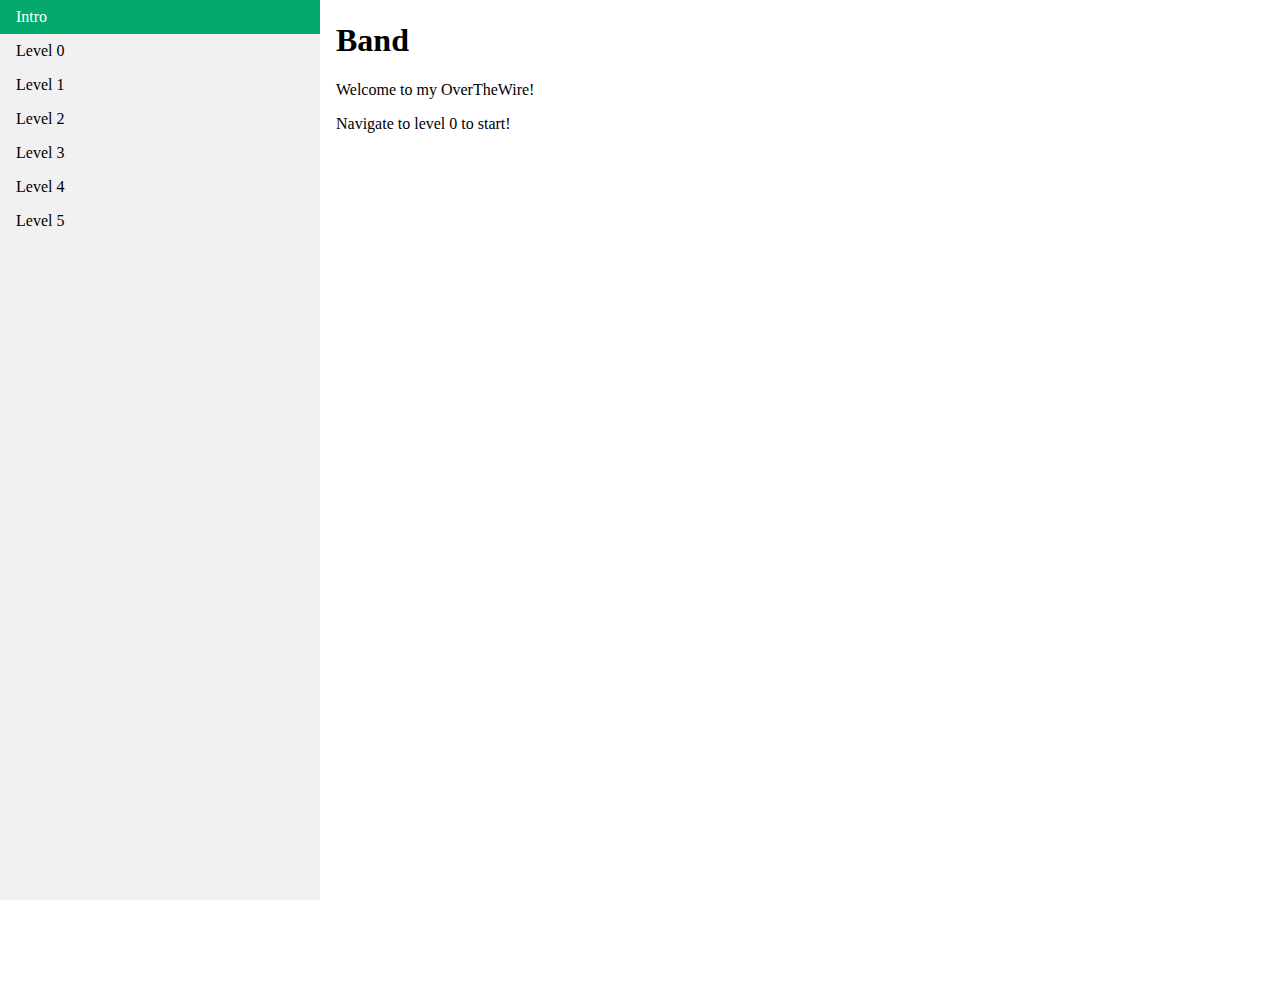
<file: OverTheWire/index.html>
<!DOCTYPE html>
<html>
    <head>
        <title>Band!</title>
        <link rel="stylesheet" type="text/css" href="style.css" />
    </head>
    <body>
        <ul>
            <li><a class="active" href="index.html">Intro</a></li>
            <li><a href="level0.html">Level 0</a></li>
            <li><a href="level1.html">Level 1</a></li>
            <li><a href="level2.html">Level 2</a></li>
            <li><a href="level3.html">Level 3</a></li>
            <li><a href="level4.html">Level 4</a></li>
            <li><a href="level5.html">Level 5</a></li>
        </ul>
        <div id="everything_else">
            <h1>Band</h1>
            <p>Welcome to my OverTheWire!</p>
            <p>Navigate to level 0 to start!</p>
        </div>
    </body>
</html>
</file>
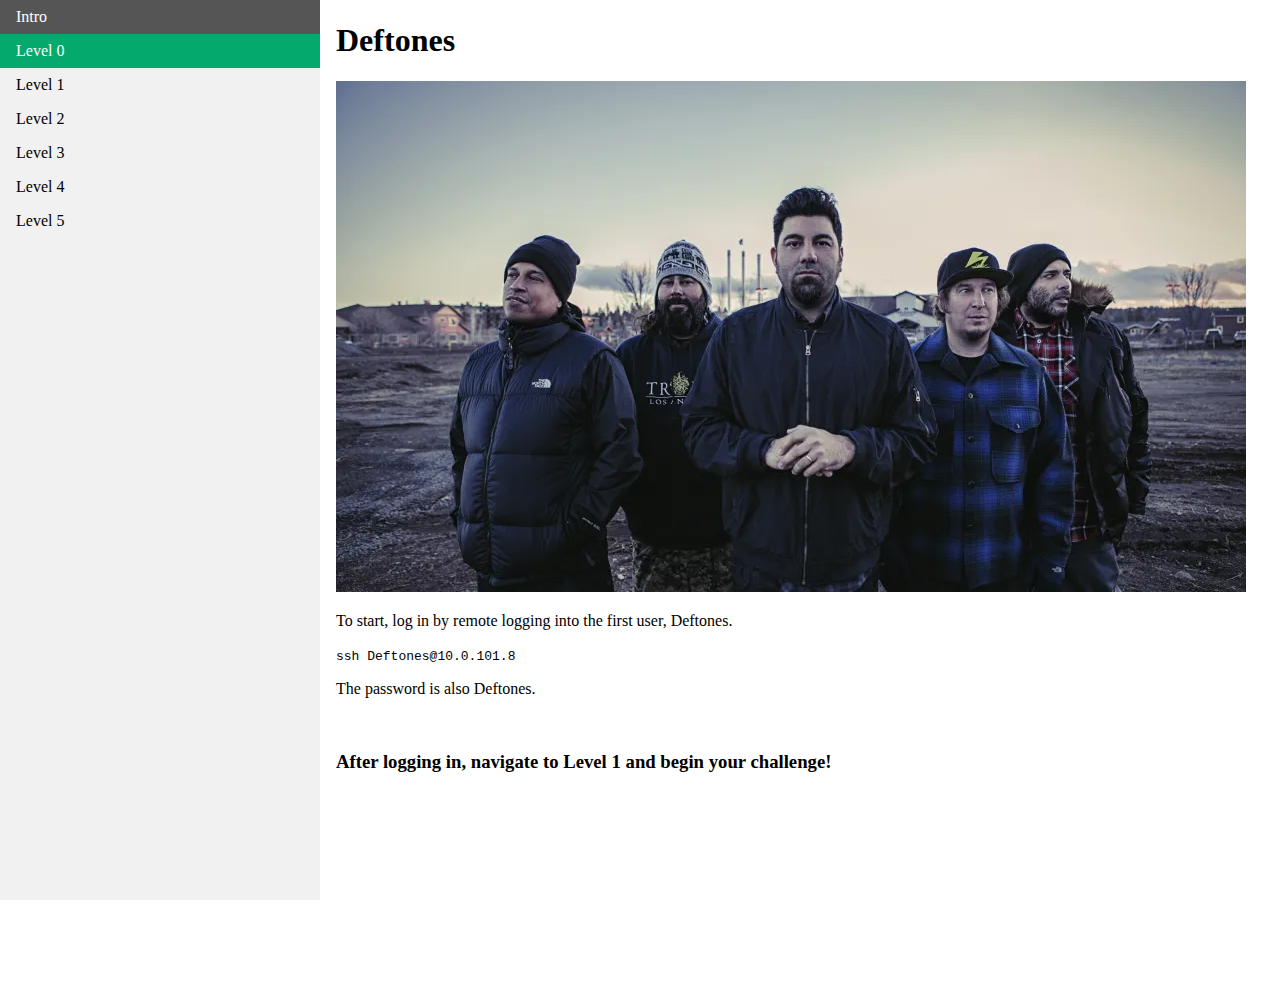
<file: OverTheWire/level0.html>
<!DOCTYPE html>
<html>
    <head>
        <title>Level 0</title>
        <link rel="stylesheet" type="text/css" href="style.css" />
    </head>
    <body>
        <ul>
            <li><a href="index.html">Intro</a></li>
            <li><a class="active" href="level0.html">Level 0</a></li>
            <li><a href="level1.html">Level 1</a></li>
            <li><a href="level2.html">Level 2</a></li>
            <li><a href="level3.html">Level 3</a></li>
            <li><a href="level4.html">Level 4</a></li>
            <li><a href="level5.html">Level 5</a></li>
        </ul>
        <div id="everything_else">
            <h1>Deftones</h1>
            <img src="rs-234646-photo-credit-frank-maddocks-extralarge_1457569542368.webp" />
            <p>To start, log in by remote logging into the first user, Deftones.</p>
            <p><code>ssh Deftones@10.0.101.8</code></p>
            <p>The password is also Deftones.</p>
            <br />
            <h3>After logging in, navigate to Level 1 and begin your challenge!</h3></p3>
            <audio class="audio" controls autoplay>
                <source src="" type="mp3" /> <!-- Insert an audio file -->
            </audio>
        </div>
    </body>
</html>
</file>
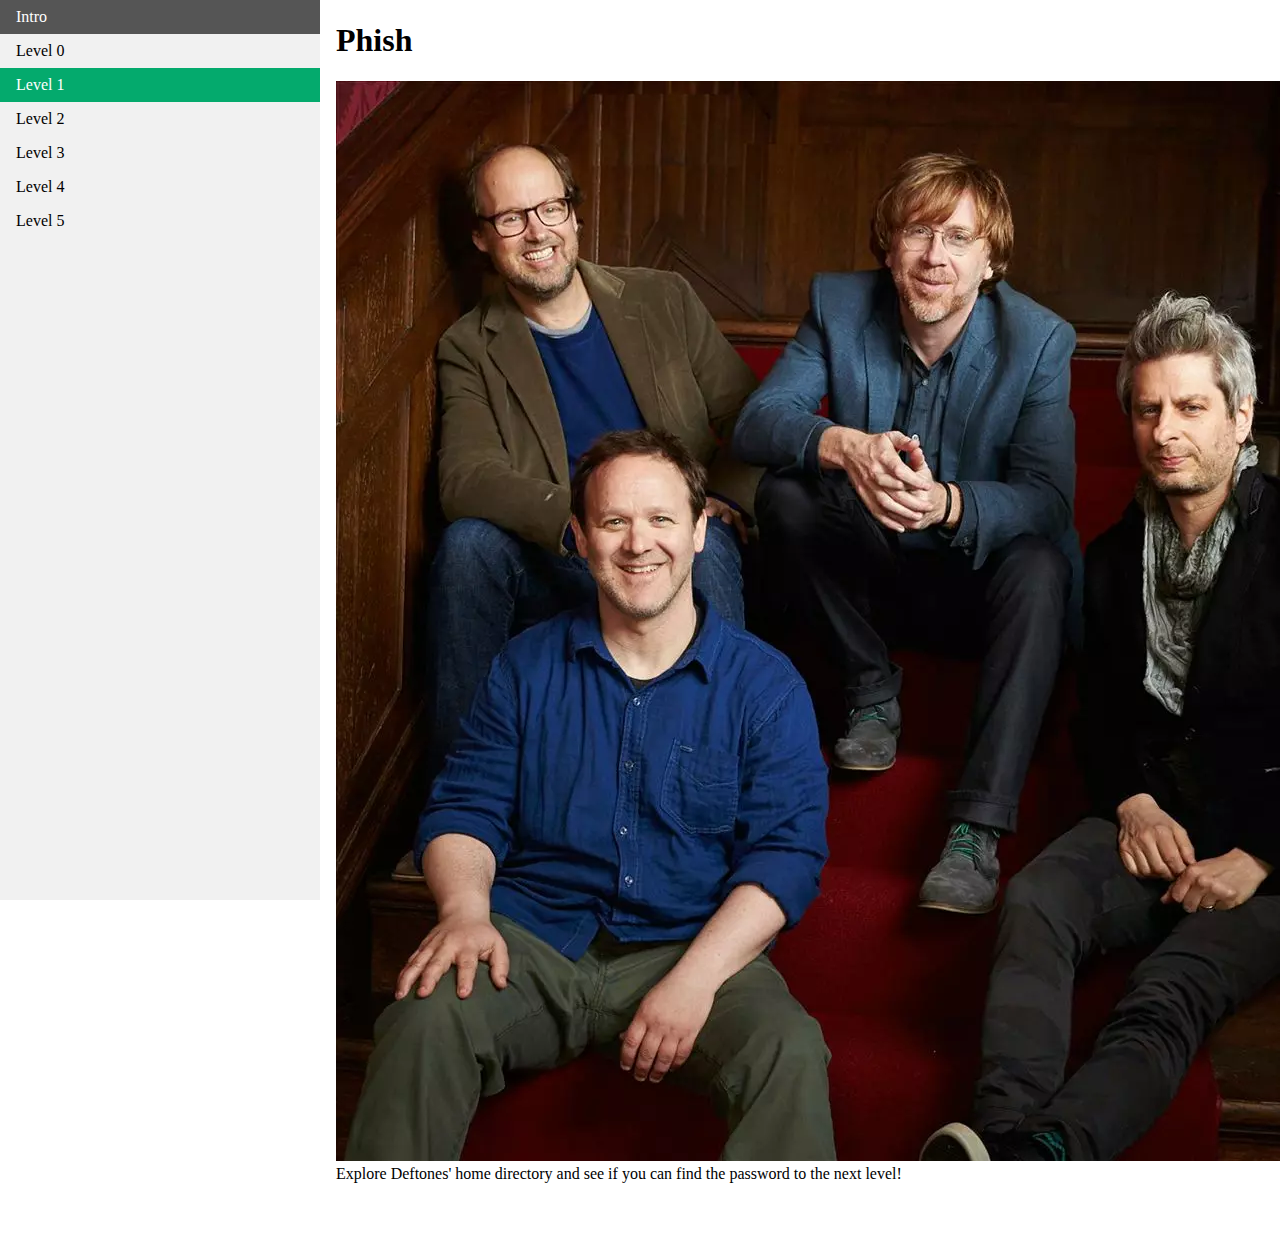
<file: OverTheWire/level1.html>
<!DOCTYPE html>
<html>
    <head>
        <title>Level 1</title>
        <link rel="stylesheet" type="text/css" href="style.css" />
    </head>
    <body>
        <ul>
            <li><a href="index.html">Intro</a></li>
            <li><a href="level0.html">Level 0</a></li>
            <li><a class="active" href="level1.html">Level 1</a></li>
            <li><a href="level2.html">Level 2</a></li>
            <li><a href="level3.html">Level 3</a></li>
            <li><a href="level4.html">Level 4</a></li>
            <li><a href="level5.html">Level 5</a></li>
        </ul>
        <div id="everything_else">
            <h1>Phish</h1>
            <img src="aHR0cDovL2ltYWdlLmloZWFydC5jb20vaW1hZ2VzL3JvdmkvMTA4MC8wMDAzLzkzOC9NSTAwMDM5Mzg0NjYuanBn.webp"
            <p>Explore Deftones' home directory and see if you can find the password to the next level!</p>
            <audio class="audio" controls autoplay>
                <source src="" type="mp3" /> <!-- Insert an audio file -->
            </audio>
        </div>
    </body>
</html>
</file>
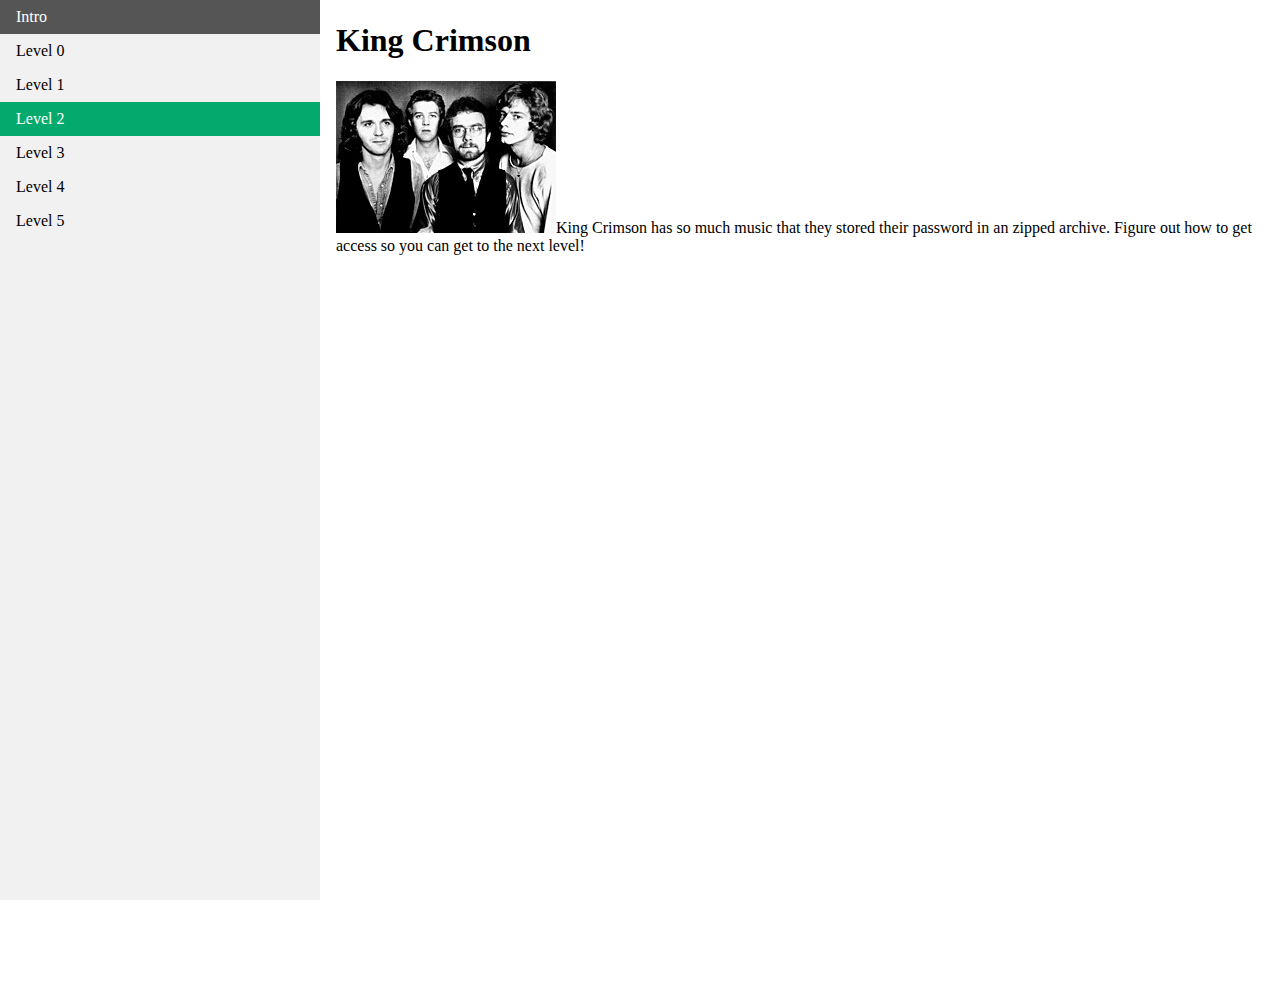
<file: OverTheWire/level2.html>
<!DOCTYPE html>
<html>
    <head>
        <title>Level 2</title>
        <link rel="stylesheet" type="text/css" href="style.css" />
    </head>
    <body>
        <ul>
            <li><a href="index.html">Intro</a></li>
            <li><a href="level0.html">Level 0</a></li>
            <li><a href="level1.html">Level 1</a></li>
            <li><a class="active" href="level2.html">Level 2</a></li>
            <li><a href="level3.html">Level 3</a></li>
            <li><a href="level4.html">Level 4</a></li>
            <li><a href="level5.html">Level 5</a></li>
        </ul>
        <div id="everything_else">
            <h1>King Crimson</h1>
            <img src="King_crimson_1974_press_photo.jpg"
            <p>King Crimson has so much music that they stored their password in an zipped archive. Figure out how to get access so you can get to the next level!</p>
            <audio class="audio" controls autoplay>
                <source src="" type="mp3" /> <!-- Insert an audio file -->
            </audio>
        </div>
    </body>
</html>
</file>
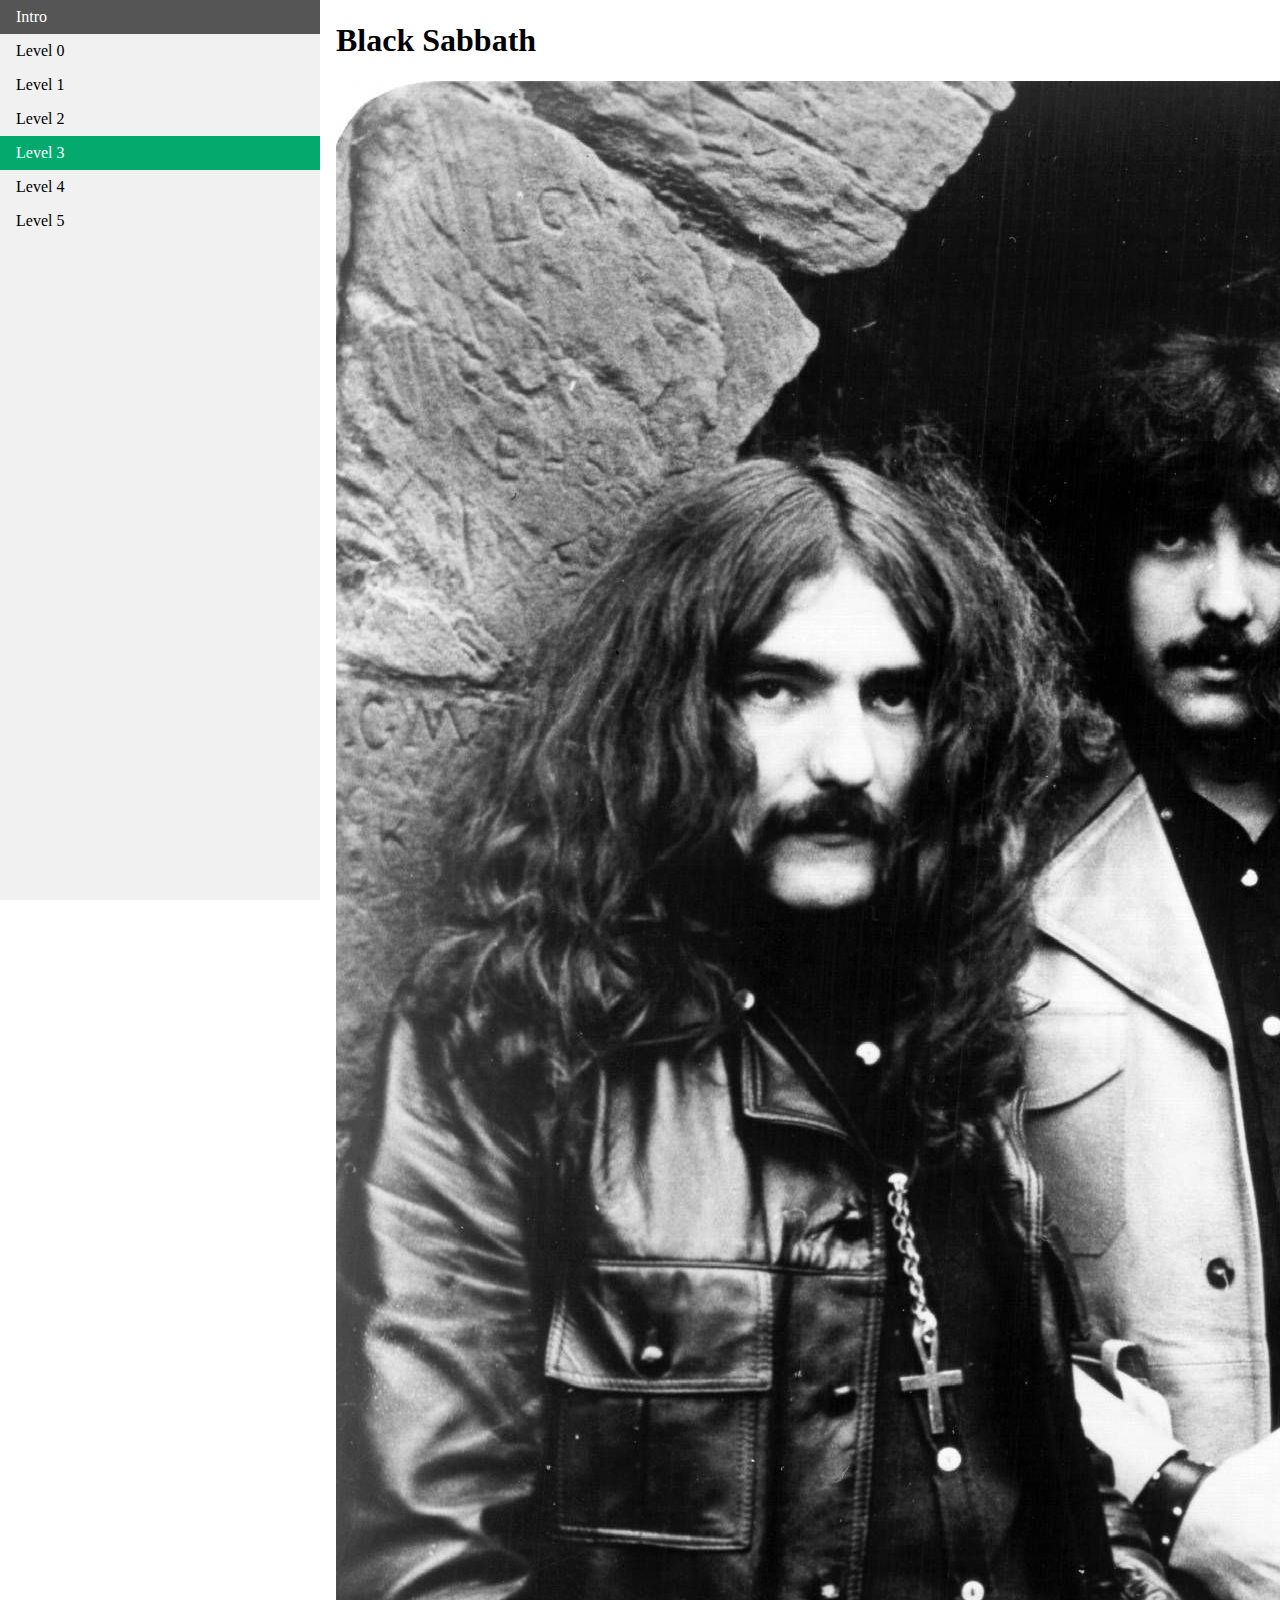
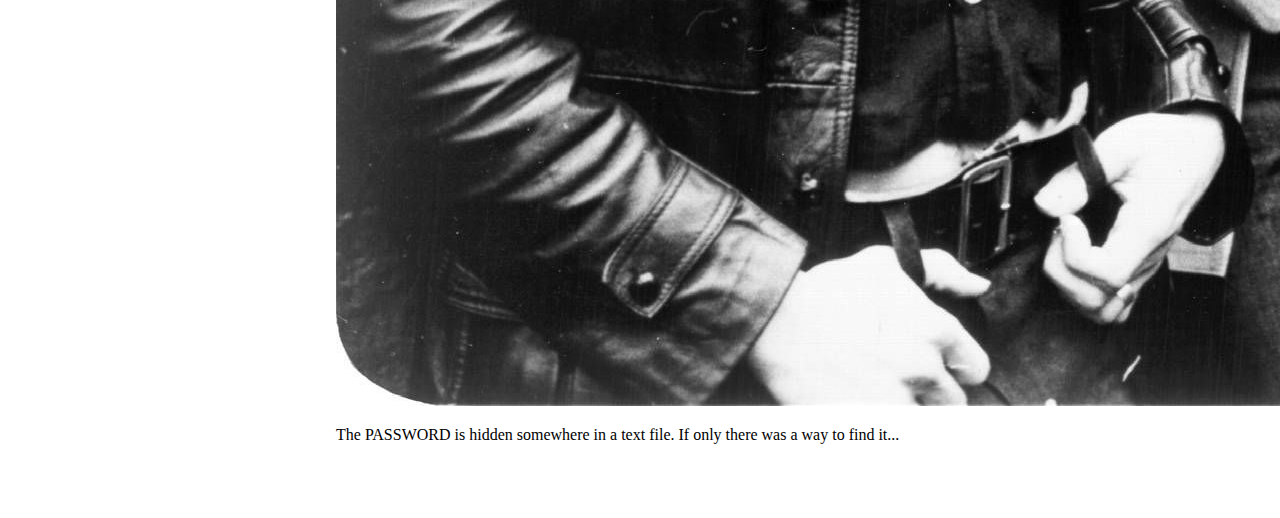
<file: OverTheWire/level3.html>
<!DOCTYPE html>
<html>
    <head>
        <title>Level 3</title>
        <link rel="stylesheet" type="text/css" href="style.css" />
    </head>
    <body>
        <ul>
            <li><a href="index.html">Intro</a></li>
            <li><a href="level0.html">Level 0</a></li>
            <li><a href="level1.html">Level 1</a></li>
            <li><a href="level2.html">Level 2</a></li>
            <li><a class="active" href="level3.html">Level 3</a></li>
            <li><a href="level4.html">Level 4</a></li>
            <li><a href="level5.html">Level 5</a></li>
        </ul>
        <div id="everything_else">
            <h1>Black Sabbath</h1>
            <img src="Sabs.jpg" />
            <p>The PASSWORD is hidden somewhere in a text file. If only there was a way to find it...</p>
            <audio class="audio" controls autoplay>
                <source src="" type="mp3" /> <!-- Insert an audio file -->
            </audio>
        </div>
    </body>
</html>
</file>
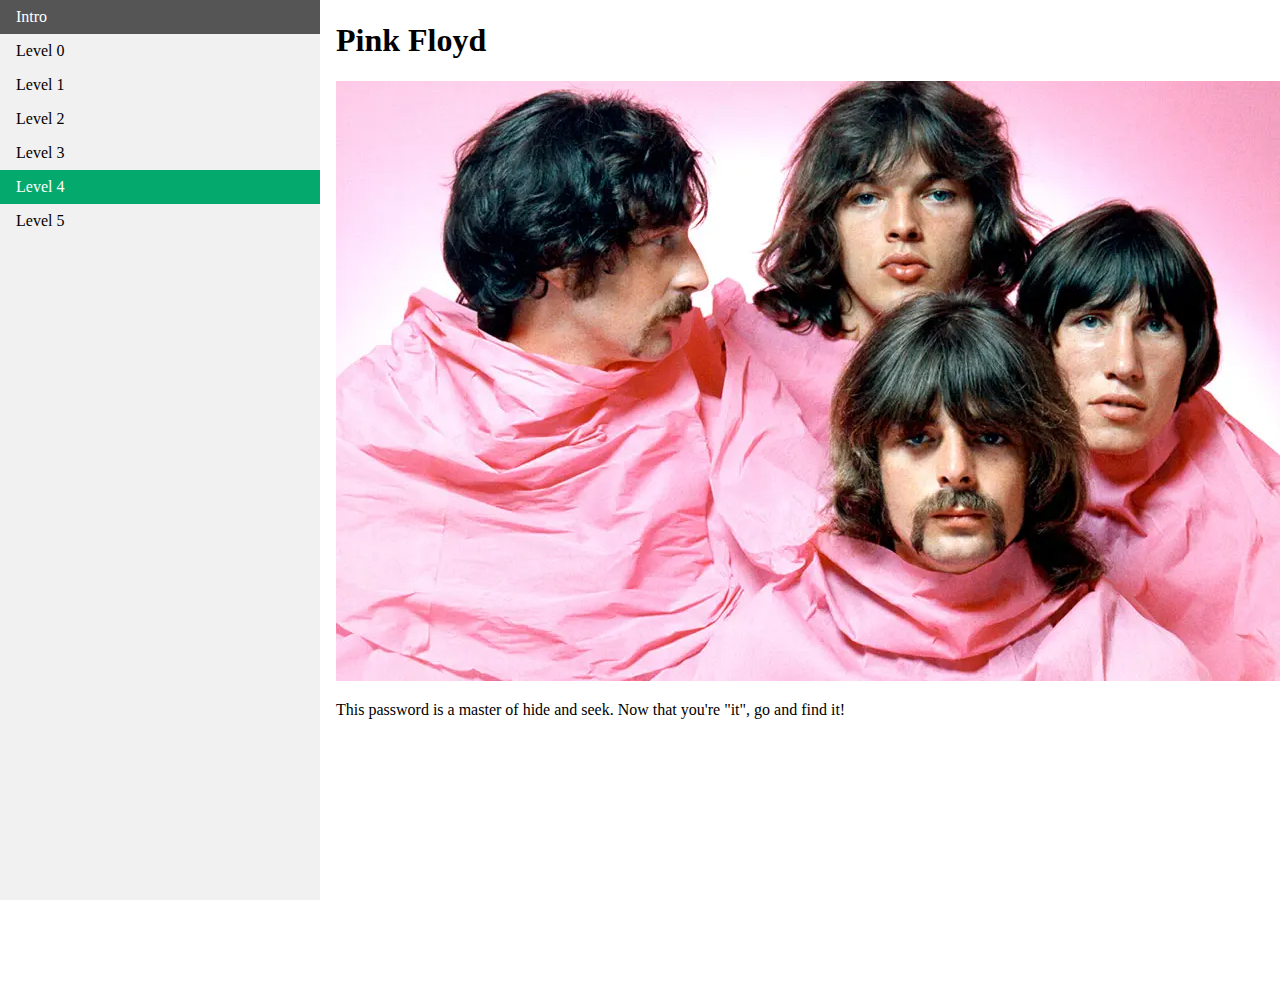
<file: OverTheWire/level4.html>
<!DOCTYPE html>
<html>
    <head>
        <title>Level 4</title>
        <link rel="stylesheet" type="text/css" href="style.css" />
    </head>
    <body>
        <ul>
            <li><a href="index.html">Intro</a></li>
            <li><a href="level0.html">Level 0</a></li>
            <li><a href="level1.html">Level 1</a></li>
            <li><a href="level2.html">Level 2</a></li>
            <li><a href="level3.html">Level 3</a></li>
            <li><a class="active" href="level4.html">Level 4</a></li>
            <li><a href="level5.html">Level 5</a></li>
        </ul>
        <div id="everything_else">
            <h1>Pink Floyd</h1>
            <img src="Pink-Floyd-GettyImages-74290466.webp" />
            <p>This password is a master of hide and seek. Now that you're "it", go and find it!</p>
            <audio class="audio" controls autoplay>
                <source src="" type="mp3" /> <!-- Insert an audio file -->
            </audio>
        </div>
    </body>
</html>
</file>
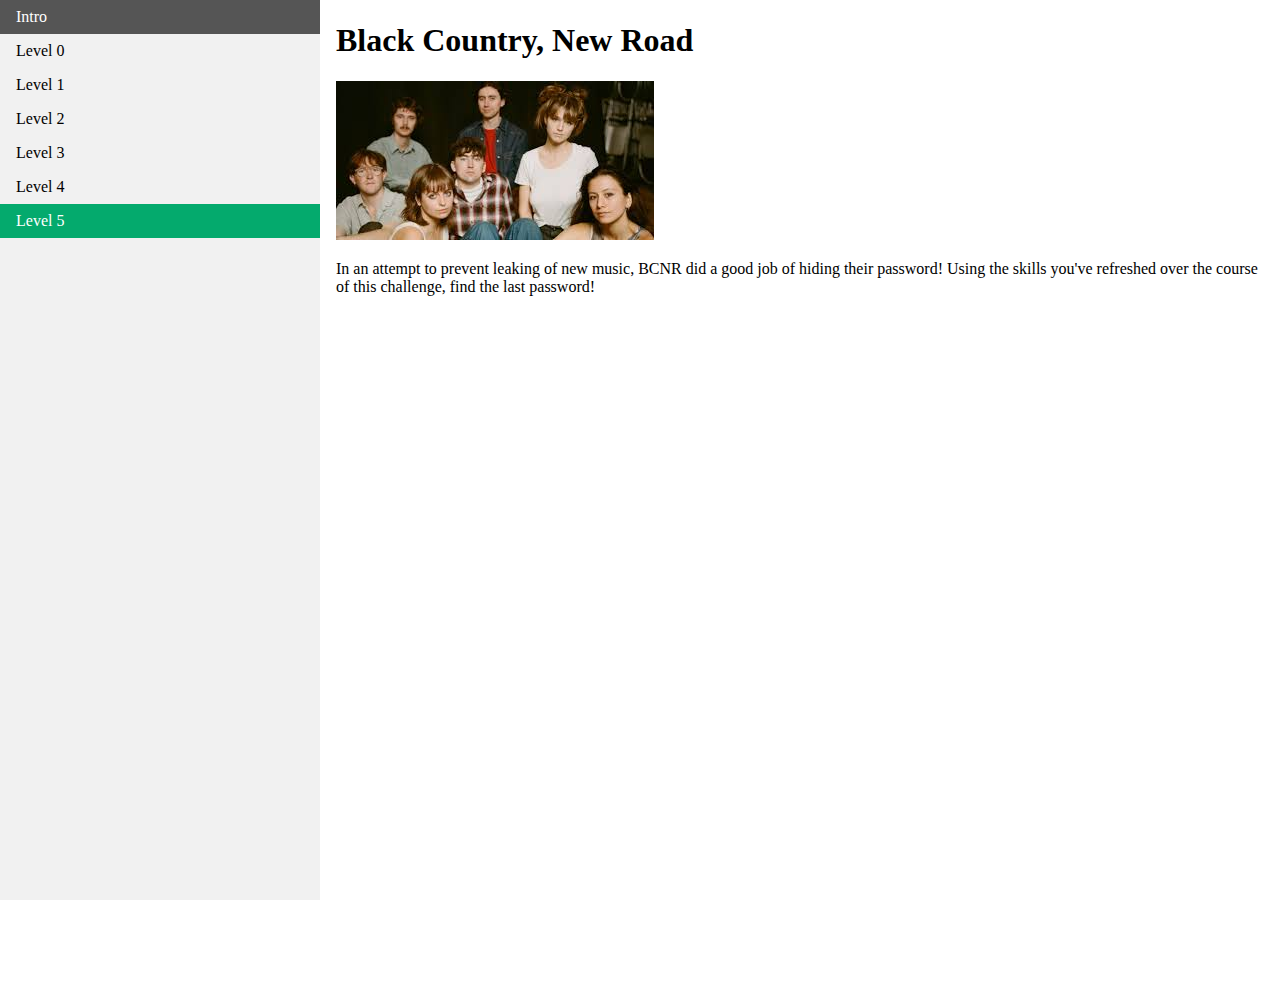
<file: OverTheWire/level5.html>
<!DOCTYPE html>
<html>
    <head>
        <title>Level 5</title>
        <link rel="stylesheet" type="text/css" href="style.css" />
    </head>
    <body>
        <ul>
            <li><a href="index.html">Intro</a></li>
            <li><a href="level0.html">Level 0</a></li>
            <li><a href="level1.html">Level 1</a></li>
            <li><a href="level2.html">Level 2</a></li>
            <li><a href="level3.html">Level 3</a></li>
            <li><a href="level4.html">Level 4</a></li>
            <li><a class="active" href="level5.html">Level 5</a></li>
        </ul>
        <div id="everything_else">
            <h1>Black Country, New Road</h1>
            <img src="images.jpeg" />
            <p>In an attempt to prevent leaking of new music, BCNR did a good job of hiding their password! Using the skills you've refreshed over the course of this challenge, find the last password!</p>
            <audio class="audio" controls autoplay>
                <source src="" type="mp3" /> <!-- Insert an audio file -->
            </audio>
        </div>
    </body>
</html>
</file>
<file: OverTheWire/style.css>
body {

    margin: 0;

}
  
ul {

    list-style-type: none;
    margin: 0;
    padding: 0;
    width: 25%;
    background-color: #f1f1f1;
    position: fixed;
    height: 100%;
    overflow: auto;

}
  
li a {

    display: block;
    color: #000;
    padding: 8px 16px;
    text-decoration: none;

}
  
li a.active {

    background-color: #04AA6D;
    color: white;

}
  
li a:hover:not(.active) {

    background-color: #555;
    color: white;

}

#everything_else {

    margin-left: 25%;
    padding: 1px 16px;
    height: 1000px;

}

.audio {

    visibility: hidden;

}
</file>
